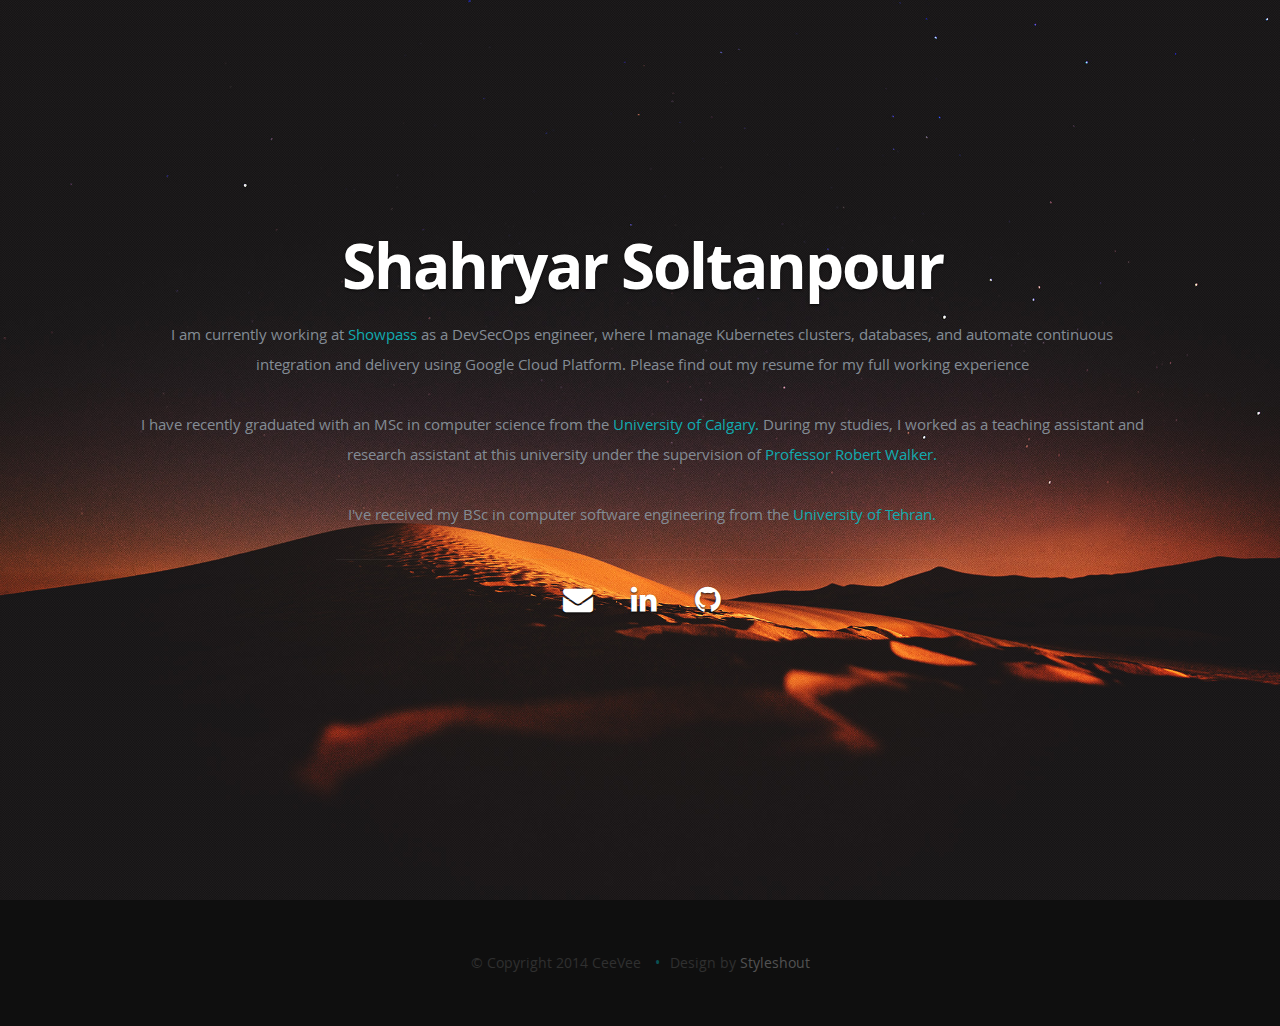
<file: index.html>
<!DOCTYPE html>
<!--[if lt IE 8 ]><html class="no-js ie ie7" lang="en"> <![endif]-->
<!--[if IE 8 ]><html class="no-js ie ie8" lang="en"> <![endif]-->
<!--[if (gte IE 8)|!(IE)]><!-->
<html class="no-js" lang="en">
<!--<![endif]-->

<head>

   <meta name="google-site-verification" content="DU5lh1lMdm0x_9gaiV_PxTn2fFIb2xQfdA_G9Hno24o" />

   <!--- Basic Page Needs
   ================================================== -->
   <meta charset="utf-8">
   <title>Shahryar Soltanpour</title>
   <meta name="description" content="Shahryar Soltanpour Personal Website">
   <meta name="author" content="Shahryar Soltanpour">
   <meta name="keywords" content="Shahryar Soltanpour,Shahryar,Soltanpour,Shahriar,Shariyar,Soltanpoor,Backtory,CDN,Software,شهریار,سلطان پور,
   سلطان‌پور,سلطانپور">

   <!-- Mobile Specific Metas
   ================================================== -->
   <meta name="viewport" content="width=device-width, initial-scale=1, maximum-scale=1">

   <!-- CSS
    ================================================== -->
   <link rel="stylesheet" href="css/default.css">
   <link rel="stylesheet" href="css/layout.css">
   <link rel="stylesheet" href="css/media-queries.css">
   <link rel="stylesheet" href="css/magnific-popup.css">

   <!-- Script
   ================================================== -->
   <script src="js/modernizr.js"></script>

   <!-- Favicons
	================================================== -->
   <link rel="shortcut icon" href="favicon.png">

</head>

<body>

   <!-- Header
   ================================================== -->
   <header id="home" style="height: 100%">

      <div class="row banner">
         <div class="banner-text">
            <h1 class="responsive-headline">Shahryar Soltanpour</h1>
            <div class="description">
               <p>
                     I am currently working at <a target="_blank" href="https://showpass.com">Showpass</a> as a DevSecOps engineer, where I manage Kubernetes clusters, databases, and automate continuous integration and delivery using Google Cloud Platform.
                     Please find out my resume for my full working experience
                  </p>
               <p>
                  I have recently graduated with an MSc in computer science from the <a target="_blank" href="https://contacts.ucalgary.ca/info/cpsc/profiles/1-10169359">University of Calgary.</a> During my studies, I worked as a teaching assistant and research assistant at this university under the supervision of <a target="_blank" href="https://contacts.ucalgary.ca/info/cpsc/profiles/102-3636">Professor Robert Walker.</a>
                  <p />
                  <p>
                     I've received my BSc in computer software engineering from the <a target="_blank" href="https://ut.ac.ir">University of
                     Tehran.</a>
                  </p>
               </div>
               <hr />
               <ul class="social">
                  <li><a href="mailto:shahryar.soltanpour@gmail.com"><i class="fa fa-envelope"></i></a></li>

                  <li><a target="_blank" href="https://linkedin.com/in/soltanpour"><i class="fa fa-linkedin"></i></a>
                  </li>
                  <li><a target="_blank" href="https://github.com/sh-soltanpour"><i class="fa fa-github"></i></a></li>
                  <!-- <li><a target="_blank" href="https://telegram.me/ShahryarSoltanpour"><i
                           class="fa fa-paper-plane"></i></a></li> -->
                  <!-- <li><a target="_blank" href="https://twitter.com/_shahryar_s"><i
                           class="fa fa-twitter"></i></a></li>          -->
                  <!-- <li><a target="_blank" href="https://instagram.com/shahryar.soltanpour"><i
                           class="fa fa-instagram"></i></a></li> -->

               </ul>
<!--               <div class="download">-->
<!--                  <p>-->
<!--                     <a href="Shahryar-Soltanpour-Resume.pdf" class="button" style="background: #fff; color: #777"><i-->
<!--                           class="fa fa-download"></i> Download Resume</a>-->
<!--                  </p>-->
<!--               </div>-->
         </div>
      </div>

   </header> <!-- Header End -->
   <footer>

      <div class="row">

         <div class="twelve columns">

            <ul class="copyright">
               <li>&copy; Copyright 2014 CeeVee</li>
               <li>Design by <a title="Styleshout" href="http://www.styleshout.com/">Styleshout</a></li>
            </ul>

         </div>

      </div>

   </footer> <!-- Footer End-->


   <!-- Java Script
   ================================================== -->
   <script src="https://ajax.googleapis.com/ajax/libs/jquery/1.10.2/jquery.min.js"></script>
   <script>window.jQuery || document.write('<script src="js/jquery-1.10.2.min.js"><\/script>')</script>
   <script type="text/javascript" src="js/jquery-migrate-1.2.1.min.js"></script>

   <script src="js/jquery.flexslider.js"></script>
   <script src="js/waypoints.js"></script>
   <script src="js/jquery.fittext.js"></script>
   <script src="js/magnific-popup.js"></script>
   <script src="js/init.js"></script>

</body>

</html>
</file>
<file: css/default.css>
/*
=====================================================================
*   Ceevee v1.0 Default Stylesheet
*   url: styleshout.com
*   03-17-2014
=====================================================================

TOC:
a. Webfonts and Icon fonts
b. Reset
c. Default Styles
   1. Basic
   2. Typography
   3. Links
   4. Images
   5. Buttons
   6. Forms
d. Grid
e. Others
   1. Clearing
   2. Misc

=====================================================================  */

/* ------------------------------------------------------------------ */
/* a. Webfonts and Icon fonts
 ------------------------------------------------------------------ */

@import url("fonts.css");
@import url("fontello/css/fontello.css");
@import url("font-awesome/css/font-awesome.min.css");

/* ------------------------------------------------------------------
/* b. Reset
      Adapted from:
      Normalize.css - https://github.com/necolas/normalize.css/
      HTML5 Doctor Reset - html5doctor.com/html-5-reset-stylesheet/
/* ------------------------------------------------------------------ */

html, body, div, span, object, iframe,
h1, h2, h3, h4, h5, h6, p, blockquote, pre,
abbr, address, cite, code,
del, dfn, em, img, ins, kbd, q, samp,
small, strong, sub, sup, var,
b, i,
dl, dt, dd, ol, ul, li,
fieldset, form, label, legend,
table, caption, tbody, tfoot, thead, tr, th, td,
article, aside, canvas, details, figcaption, figure,
footer, header, hgroup, menu, nav, section, summary,
time, mark, audio, video {
   margin: 0;
   padding: 0;
   border: 0;
   outline: 0;
   font-size: 100%;
   vertical-align: baseline;
   background: transparent;
}

article,aside,details,figcaption,figure,
footer,header,hgroup,menu,nav,section {
   display: block;
}

audio,
canvas,
video {
   display: inline-block;
}

audio:not([controls]) {
   display: none;
   height: 0;
}

[hidden] { display: none; }

code, kbd, pre, samp {
   font-family: monospace, serif;
   font-size: 1em;
}

pre {
   white-space: pre;
   white-space: pre-wrap;
   word-wrap: break-word;
}

blockquote, q { quotes: &#8220 &#8220; }

blockquote:before, blockquote:after,
q:before, q:after {
   content: '';
   content: none;
}

ins {
   background-color: #ff9;
   color: #000;
   text-decoration: none;
}

mark {
   background-color: #A7F4F6;
   color: #555;
}

del { text-decoration: line-through; }

abbr[title], dfn[title] {
   border-bottom: 1px dotted;
   cursor: help;
}

table {
   border-collapse: collapse;
   border-spacing: 0;
}


/* ------------------------------------------------------------------ */
/* c. Default and Basic Styles
      Adapted from:
      Skeleton CSS Framework - http://www.getskeleton.com/
      Typeplate Typographic Starter Kit - http://typeplate.com/
/* ------------------------------------------------------------------ */

/*  1. Basic  ------------------------------------------------------- */

*,
*:before,
*:after {
   -moz-box-sizing: border-box;
   -webkit-box-sizing: border-box;
   box-sizing: border-box;
}

html {
   font-size: 62.5%;
   -webkit-font-smoothing: antialiased;
}

body {
   background: #fff;
   font-family: 'opensans-regular', sans-serif;
   font-weight: normal;
   font-size: 15px;
   line-height: 30px;
	color: #838C95;

   -webkit-font-smoothing: antialiased; /* Fix for webkit rendering */
	-webkit-text-size-adjust: 100%;
}

/*  2. Typography
       Vertical rhythm with leading derived from 6
--------------------------------------------------------------------- */

h1, h2, h3, h4, h5, h6 {
   color: #313131;
	font-family: 'opensans-bold', sans-serif;
   font-weight: normal;
}
h1 a, h2 a, h3 a, h4 a, h5 a, h6 a { font-weight: inherit; }
h1 { font-size: 38px; line-height: 42px; margin-bottom: 12px; letter-spacing: -1px; }
h2 { font-size: 28px; line-height: 36px; margin-bottom: 6px; }
h3 { font-size: 22px; line-height: 30px; margin-bottom: 12px; }
h4 { font-size: 20px; line-height: 30px; margin-bottom: 6px; }
h5 { font-size: 18px; line-height: 30px; }
h6 { font-size: 14px; line-height: 30px; }
.subheader { }

p { margin: 0 0 30px 0; }
p img { margin: 0; }
p.lead {
   font: 19px/36px 'opensans-light', sans-serif;
   margin-bottom: 18px;
}

/* for 'em' and 'strong' tags, font-size and line-height should be same with
the body tag due to rendering problems in some browsers */
em { font: 15px/30px 'opensans-italic', sans-serif; }
strong, b { font: 15px/30px 'opensans-bold', sans-serif; }
small { font-size: 11px; line-height: inherit; }

/*	Blockquotes */
blockquote {
   margin: 30px 0px;
   padding-left: 40px;
   position: relative;
}
blockquote:before {
   content: "\201C";
   opacity: 0.45;
   font-size: 80px;
   line-height: 0px;
   margin: 0;
   font-family: arial, sans-serif;

   position: absolute;
   top:  30px;
	left: 0;
}
blockquote p {
   font-family: 'librebaskerville-italic', serif;
   padding: 0;
   font-size: 18px;
   line-height: 36px;
}
blockquote cite {
   display: block;
   font-size: 12px;
   font-style: normal;
   line-height: 18px;
}
blockquote cite:before { content: "\2014 \0020"; }
blockquote cite a,
blockquote cite a:visited { color: #8B9798; border: none }

/* ---------------------------------------------------------------------
/*  Pull Quotes Markup
/*
    <aside class="pull-quote">
		<blockquote>
			<p></p>
		</blockquote>
	 </aside>
/*
/* --------------------------------------------------------------------- */
.pull-quote {
   position: relative;
	padding: 18px 30px 18px 0px;
}
.pull-quote:before,
.pull-quote:after {
	height: 1em;
	opacity: 0.45;
	position: absolute;
	font-size: 80px;
   font-family: Arial, Sans-Serif;
}
.pull-quote:before {
	content: "\201C";
	top:  33px;
	left: 0;
}
.pull-quote:after {
	content: '\201D';
	bottom: -33px;
	right: 0;
}
.pull-quote blockquote {
   margin: 0;
}
.pull-quote blockquote:before {
   content: none;
}

/* Abbreviations */
abbr {
   font-family: 'opensans-bold', sans-serif;
	font-variant: small-caps;
	text-transform: lowercase;
   letter-spacing: .5px;
	color: gray;
}
abbr:hover { cursor: help; }

/* drop cap */
.drop-cap:first-letter {
	float: left;
	margin: 0;
	padding: 14px 6px 0 0;
	font-size: 84px;
	font-family: /* Copperplate */ 'opensans-bold', sans-serif;
   line-height: 60px;
	text-indent: 0;
	background: transparent;
	color: inherit;
}

hr { border: solid #E3E3E3; border-width: 1px 0 0; clear: both; margin: 11px 0 30px; height: 0; }


/*  3. Links  ------------------------------------------------------- */

a, a:visited {
   text-decoration: none;
   outline: 0;
   color: #11ABB0;

   -webkit-transition: color .3s ease-in-out;
   -moz-transition: color .3s ease-in-out;
   -o-transition: color .3s ease-in-out;
   transition: color .3s ease-in-out;
}
a:hover, a:focus { color: #313131; }
p a, p a:visited { line-height: inherit; }


/*  4. List  --------------------------------------------------------- */

ul, ol { margin-bottom: 24px; margin-top: 12px; }
ul { list-style: none outside; }
ol { list-style: decimal; }
ol, ul.square, ul.circle, ul.disc { margin-left: 30px; }
ul.square { list-style: square outside; }
ul.circle { list-style: circle outside; }
ul.disc { list-style: disc outside; }
ul ul, ul ol,
ol ol, ol ul { margin: 6px 0 6px 30px; }
ul ul li, ul ol li,
ol ol li, ol ul li { margin-bottom: 6px; }
li { line-height: 18px; margin-bottom: 12px; }
ul.large li { }
li p { }

/* ---------------------------------------------------------------------
/*  Stats Tab Markup

    <ul class="stats-tabs">
		<li><a href="#">[value]<b>[name]</b></a></li>
	 </ul>

    Extend this object into your markup.
/*
/* --------------------------------------------------------------------- */
.stats-tabs {
   padding: 0;
   margin: 24px 0;
}
.stats-tabs li {
	display: inline-block;
	margin: 0 10px 18px 0;
	padding: 0 10px 0 0;
	border-right: 1px solid #ccc;
}
.stats-tabs li:last-child {
	margin: 0;
	padding: 0;
	border: none;
}
.stats-tabs li a {
	display: inline-block;
	font-size: 22px;
	font-family: 'opensans-bold', sans-serif;
   border: none;
   color: #313131;
}
.stats-tabs li a:hover {
   color:#11ABB0;
}
.stats-tabs li a b {
	display: block;
	margin: 6px 0 0 0;
	font-size: 13px;
	font-family: 'opensans-regular', sans-serif;
   color: #8B9798;
}

/* definition list */
dl { margin: 12px 0; }
dt { margin: 0; color:#11ABB0; }
dd { margin: 0 0 0 20px; }

/* Lining Definition Style Markup */
.lining dt,
.lining dd {
	display: inline;
	margin: 0;
}
.lining dt + dt:before,
.lining dd + dt:before {
	content: "\A";
	white-space: pre;
}
.lining dd + dd:before {
	content: ", ";
}
.lining dd:before {
	content: ": ";
	margin-left: -0.2em;
}

/* Dictionary Definition Style Markup */
.dictionary-style dt {
	display: inline;
	counter-reset: definitions;
}
.dictionary-style dt + dt:before {
	content: ", ";
	margin-left: -0.2em;
}
.dictionary-style dd {
	display: block;
	counter-increment: definitions;
}
.dictionary-style dd:before {
	content: counter(definitions, decimal) ". ";
}

/* Pagination */
.pagination {
   margin: 36px auto;
   text-align: center;
}
.pagination ul li {
   display: inline-block;
   margin: 0;
   padding: 0;
}
.pagination .page-numbers {
   font: 15px/18px 'opensans-bold', sans-serif;
   display: inline-block;
   padding: 6px 10px;
   margin-right: 3px;
   margin-bottom: 6px;
	color: #6E757C;
	background-color: #E6E8EB;

	-webkit-transition: all 200ms ease-in-out;
	-moz-transition: all 200ms ease-in-out;
	-o-transition: all 200ms ease-in-out;
	-ms-transition: all 200ms ease-in-out;
	transition: all 200ms ease-in-out;

   -moz-border-radius: 3px;
   -webkit-border-radius: 3px;
   -khtml-border-radius: 3px;
	border-radius: 3px;
}
.pagination .page-numbers:hover {
   background: #838A91;
   color: #fff;
}
.pagination .current,
.pagination .current:hover {
   background-color: #11ABB0;
   color: #fff;
}
.pagination .inactive,
.pagination .inactive:hover {
   background-color: #E6E8EB;
	color: #A9ADB2;
}
.pagination .prev, .pagination .next {}

/*  5. Images  --------------------------------------------------------- */

img {
   max-width: 100%;
   height: auto;
}
img.pull-right { margin: 12px 0px 0px 18px; }
img.pull-left { margin: 12px 18px 0px 0px; }

/*  6. Buttons  --------------------------------------------------------- */

.button,
.button:visited,
button,
input[type="submit"],
input[type="reset"],
input[type="button"] {
   font: 16px/30px 'opensans-bold', sans-serif;
   background: #11ABB0;
   display: inline-block;
	text-decoration: none;
   letter-spacing: 0;
   color: #fff;
	padding: 12px 20px;
	margin-bottom: 18px;
   border: none;
   cursor: pointer;
   height: auto;

   -webkit-transition: all .2s ease-in-out;
	-moz-transition: all .2s ease-in-out;
	-o-transition: all .2s ease-in-out;
	-ms-transition: all .2s ease-in-out;
	transition: all .2s ease-in-out;

   -moz-border-radius: 3px;
   -webkit-border-radius: 3px;
   -khtml-border-radius: 3px;
   border-radius: 3px;
}

.button:hover,
button:hover,
input[type="submit"]:hover,
input[type="reset"]:hover,
input[type="button"]:hover {
   background: #3d4145;
   color: #fff;
}

.button:active,
button:active,
input[type="submit"]:active,
input[type="reset"]:active,
input[type="button"]:active {
   background: #3d4145;
   color: #fff;
}

.button.full-width,
button.full-width,
input[type="submit"].full-width,
input[type="reset"].full-width,
input[type="button"].full-width {
	width: 100%;
	padding-left: 0 !important;
	padding-right: 0 !important;
	text-align: center;
}

/* Fix for odd Mozilla border & padding issues */
button::-moz-focus-inner,
input::-moz-focus-inner {
    border: 0;
    padding: 0;
}


/*  7. Forms  --------------------------------------------------------- */

form { margin-bottom: 24px; }
fieldset { margin-bottom: 24px; }

input[type="text"],
input[type="password"],
input[type="email"],
textarea,
select {
   display: block;
   padding: 18px 15px;
   margin: 0 0 24px 0;
   border: 0;
   outline: none;
   vertical-align: middle;
   min-width: 225px;
	max-width: 100%;
   font-size: 15px;
   line-height: 24px;
	color: #647373;
	background: #D3D9D9;

}

/* select { padding: 0;
   width: 220px;
   } */

input[type="text"]:focus,
input[type="password"]:focus,
input[type="email"]:focus,
textarea:focus {
   color: #B3B7BC;
	background-color: #3d4145;
}

textarea { min-height: 220px; }

label,
legend {
   font: 16px/24px 'opensans-bold', sans-serif;
	margin: 12px 0;
   color: #3d4145;
   display: block;
}
label span,
legend span {
	color: #8B9798;
   font: 14px/24px 'opensans-regular', sans-serif;
}

input[type="checkbox"],
input[type="radio"] {
    font-size: 15px;
    color: #737373;
}

input[type="checkbox"] { display: inline; }

/* ------------------------------------------------------------------ */
/* d. Grid
---------------------------------------------------------------------
   gutter = 40px.
/* ------------------------------------------------------------------ */

/* default
--------------------------------------------------------------- */
.row {
   width: 96%;
   max-width: 1020px;
   margin: 0 auto;
}
/* fixed width for IE8 */
.ie .row { width: 1000px ; }

.narrow .row { max-width: 980px; }

.row .row { width: auto; max-width: none; margin: 0 -20px; }

/* row clearing */
.row:before,
.row:after {
    content: " ";
    display: table;
}
.row:after {
    clear: both;
}

.column, .columns {
   position: relative;
   padding: 0 20px;
   min-height: 1px;
   float: left;
}
.column.centered, .columns.centered  {
    float: none;
    margin: 0 auto;
}

/* removed gutters */
.row.collapsed > .column,
.row.collapsed > .columns,
.column.collapsed, .columns.collapsed  { padding: 0; }

[class*="column"] + [class*="column"]:last-child { float: right; }
[class*="column"] + [class*="column"].end { float: right; }

/* column widths */
.row .one         { width: 8.33333%; }
.row .two         { width: 16.66667%; }
.row .three       { width: 25%; }
.row .four        { width: 33.33333%; }
.row .five        { width: 41.66667%; }
.row .six         { width: 50%; }
.row .seven       { width: 58.33333%; }
.row .eight       { width: 66.66667%; }
.row .nine        { width: 75%; }
.row .ten         { width: 83.33333%; }
.row .eleven      { width: 91.66667%; }
.row .twelve      { width: 100%; }

/* Offsets */
.row .offset-1    { margin-left: 8.33333%; }
.row .offset-2    { margin-left: 16.66667%; }
.row .offset-3    { margin-left: 25%; }
.row .offset-4    { margin-left: 33.33333%; }
.row .offset-5    { margin-left: 41.66667%; }
.row .offset-6    { margin-left: 50%; }
.row .offset-7    { margin-left: 58.33333%; }
.row .offset-8    { margin-left: 66.66667%; }
.row .offset-9    { margin-left: 75%; }
.row .offset-10   { margin-left: 83.33333%; }
.row .offset-11   { margin-left: 91.66667%; }

/* Push/Pull */
.row .push-1      { left: 8.33333%; }
.row .pull-1      { right: 8.33333%; }
.row .push-2      { left: 16.66667%; 	}
.row .pull-2      { right: 16.66667%; }
.row .push-3      { left: 25%; }
.row .pull-3      { right: 25%;	}
.row .push-4      { left: 33.33333%; }
.row .pull-4      { right: 33.33333%; }
.row .push-5      { left: 41.66667%; }
.row .pull-5      { right: 41.66667%; }
.row .push-6      { left: 50%; }
.row .pull-6      { right: 50%; }
.row .push-7      { left: 58.33333%; }
.row .pull-7      { right: 58.33333%; }
.row .push-8      { left: 66.66667%; 	}
.row .pull-8      { right: 66.66667%; }
.row .push-9      { left: 75%; }
.row .pull-9      { right: 75%; }
.row .push-10     { left: 83.33333%; }
.row .pull-10     { right: 83.33333%; }
.row .push-11     { left: 91.66667%; }
.row .pull-11     { right: 91.66667%; }

/* block grids
--------------------------------------------------------------------- */
.bgrid-sixths [class*="column"]   { width: 16.66667%; }
.bgrid-quarters [class*="column"] { width: 25%; }
.bgrid-thirds [class*="column"]   { width: 33.33333%; }
.bgrid-halves [class*="column"]   { width: 50%; }

[class*="bgrid"] [class*="column"] + [class*="column"]:last-child { float: left; }

/* Left clearing for block grid columns - columns that changes width in
different screen sizes. Allows columns with different heights to align
properly.
--------------------------------------------------------------------- */
.first { clear: left; }   /* first column in default screen */
.s-first { clear: none; } /* first column in smaller screens */

/* smaller screens
--------------------------------------------------------------- */
@media only screen and (max-width: 900px) {

   /* block grids on small screens */
   .s-bgrid-sixths [class*="column"]   { width: 16.66667%; }
   .s-bgrid-quarters [class*="column"] { width: 25%; }
   .s-bgrid-thirds [class*="column"]   { width: 33.33333%; }
   .s-bgrid-halves [class*="column"]   { width: 50%; }

   /* block grids left clearing */
   .first { clear: none; }
   .s-first { clear: left; }

}

/* mobile wide/smaller tablets
--------------------------------------------------------------- */
@media only screen and (max-width: 767px) {

   .row {
	   width: 460px;
	   margin: 0 auto;
      padding: 0;
	}
   .column, .columns {
	   width: auto !important;
	   float: none;
	   margin-left: 0;
	   margin-right: 0;
      padding: 0 30px;
   }
   .row .row { width: auto; max-width: none; margin: 0 -30px; }

   [class*="column"] + [class*="column"]:last-child { float: none; }
   [class*="bgrid"] [class*="column"] + [class*="column"]:last-child { float: none; }

   /* Offsets */
   .row .offset-1    { margin-left: 0%; }
   .row .offset-2    { margin-left: 0%; }
   .row .offset-3    { margin-left: 0%; }
   .row .offset-4    { margin-left: 0%; }
   .row .offset-5    { margin-left: 0%; }
   .row .offset-6    { margin-left: 0%; }
   .row .offset-7    { margin-left: 0%; }
   .row .offset-8    { margin-left: 0%; }
   .row .offset-9    { margin-left: 0%; }
   .row .offset-10   { margin-left: 0%; }
   .row .offset-11   { margin-left: 0%; }
}

/* mobile narrow
--------------------------------------------------------------- */
@media only screen and (max-width: 460px) {

   .row { width: auto; }

}

/* larger screens
--------------------------------------------------------------- */
@media screen and (min-width: 1200px) {

   .wide .row { max-width: 1180px; }

}

/* ------------------------------------------------------------------ */
/* e. Others
/* ------------------------------------------------------------------ */

/*  1. Clearing
    (http://nicolasgallagher.com/micro-clearfix-hack/
--------------------------------------------------------------------- */

.cf:before,
.cf:after {
    content: " ";
    display: table;
}
.cf:after {
    clear: both;
}

/*  2. Misc -------------------------------------------------------- */

.remove-bottom { margin-bottom: 0 !important; }
.half-bottom { margin-bottom: 12px !important; }
.add-bottom { margin-bottom: 24px !important; }
.no-border { border: none; }

.text-center  { text-align: center !important; }
.text-left    { text-align: left !important; }
.text-right   { text-align: right !important; }
.pull-left    { float: left !important; }
.pull-right   { float: right !important; }
.align-center {
	margin-left: auto !important;
	margin-right: auto !important;
	text-align: center !important;
}
</file>
<file: css/layout.css>
/*
=====================================================================
*   Ceevee v1.0 Layout Stylesheet
*   url: styleshout.com
*   03-18-2014
=====================================================================

   TOC:
   a. General Styles
   b. Header Styles
   c. About Section
   d. Resume Section
   e. Portfolio Section
   f. Call To Action Section
   g. Testimonials Section
   h. Contact Section
   i. Footer

===================================================================== */

/* ------------------------------------------------------------------ */
/* a. General Styles
/* ------------------------------------------------------------------ */

body { background: #0f0f0f; }

/* ------------------------------------------------------------------ */
/* b. Header Styles
/* ------------------------------------------------------------------ */

header {
   position: relative;
   height: 800px;
   min-height: 500px;
   width: 100%;
   background: #161415 url(../images/header-background.jpg) no-repeat top center;
   background-size: cover !important;
	-webkit-background-size: cover !important;
   text-align: center;
   overflow: hidden;
}

/* vertically center banner section */
header:before {
   content: '';
   display: inline-block;
   vertical-align: middle;
   height: 100%;
}
header .banner {
   display: inline-block;
   vertical-align: middle;
   margin: 0 auto;
   width: 85%;
   padding-bottom: 30px;s
   text-align: center;
}

header .banner-text { width: 100%; }
header .banner-text h1 {
   font: 90px/1.1em 'opensans-bold', sans-serif;
   color: #fff;
   letter-spacing: -2px;
   margin: 0 auto 18px auto;
   text-shadow: 0px 1px 3px rgba(0, 0, 0, .8);
}
header .banner-text h3 {
   font: 18px/1.9em 'librebaskerville-regular', serif;
   color: #A8A8A8;
   margin: 0 auto;
   width: 70%;
   text-shadow: 0px 1px 2px rgba(0, 0, 0, .5);
}
header .banner-text h3 span,
header .banner-text h3 a {
   color: #fff;
}
header .banner-text hr {
   width: 60%;
   margin: 18px auto 24px auto;
   border-color: #2F2D2E;
   border-color: rgba(150, 150, 150, .1);
}

/* header social links */
header .social {
   margin: 24px 0;
   padding: 0;
   font-size: 30px;
   text-shadow: 0px 1px 2px rgba(0, 0, 0, .8);
}
header .social li {
   display: inline-block;
   margin: 0 15px;
   padding: 0;
}
header .social li a { color: #fff; }
header .social li a:hover { color: #11ABB0; }

/* scrolldown link */
header .scrolldown a {
   position: absolute;
   bottom: 30px;
   left: 50%;
   margin-left: -29px;
   color: #fff;
   display: block;
   height: 42px;
   width: 42px;
   font-size: 42px;
   line-height: 42px;
   color: #fff;
   border-radius: 100%;

   -webkit-transition: all .3s ease-in-out;
   -moz-transition: all .3s ease-in-out;
   -o-transition: all .3s ease-in-out;
   transition: all .3s ease-in-out;
}
header .scrolldown a:hover { color: #11ABB0; }

/* primary navigation
--------------------------------------------------------------------- */
#nav-wrap ul, #nav-wrap li, #nav-wrap a {
	 margin: 0;
	 padding: 0;
	 border: none;
	 outline: none;
}

/* nav-wrap */
#nav-wrap {
   font: 12px 'opensans-bold', sans-serif;
   width: 100%;
   text-transform: uppercase;
   letter-spacing: 2.5px;
   margin: 0 auto;
   z-index: 100;
   position: fixed;
   left: 0;
   top: 0;
}
.opaque { background-color: #333; }

/* hide toggle button */
#nav-wrap > a.mobile-btn { display: none; }

ul#nav {
   min-height: 48px;
   width: auto;

   /* center align the menu */
   text-align: center;
}
ul#nav li {
   position: relative;
   list-style: none;
   height: 48px;
   display: inline-block;
}

/* Links */
ul#nav li a {

/* 8px padding top + 8px padding bottom + 32px line-height = 48px */

   display: inline-block;
   padding: 8px 13px;
   line-height: 32px;
	text-decoration: none;
   text-align: left;
   color: #fff;

	-webkit-transition: color .2s ease-in-out;
	-moz-transition: color .2s ease-in-out;
	-o-transition: color .2s ease-in-out;
	-ms-transition: color .2s ease-in-out;
	transition: color .2s ease-in-out;
}

ul#nav li a:active { background-color: transparent !important; }
ul#nav li.current a { color: #F06000; }


/* ------------------------------------------------------------------ */
/* c. About Section
/* ------------------------------------------------------------------ */

#about {
   background: #2B2B2B;
   padding-top: 96px;
   padding-bottom: 66px;
   overflow: hidden;
}

#about a, #about a:visited  { color: #fff; }
#about a:hover, #about a:focus { color: #11ABB0; }

#about h2 {
   font: 22px/30px 'opensans-bold', sans-serif;
   color: #fff;
   margin-bottom: 12px;
}
#about p {
   line-height: 30px;
   color: #7A7A7A;
}
#about .profile-pic {
   position: relative;
   width: 120px;
   height: 120px;
   border-radius: 100%;
}
#about .contact-details { width: 41.66667%; }
#about .download {
   width: 58.33333%;
   padding-top: 6px;
}
#about .main-col { padding-right: 5%; }
#about .download .button {
   margin-top: 6px;
   background: #444;
}
#about .download .button:hover {
   background: #fff;
   color: #2B2B2B;
}
#about .download .button i {
   margin-right: 15px;
   font-size: 20px;
}


/* ------------------------------------------------------------------ */
/* d. Resume Section
/* ------------------------------------------------------------------ */

#resume {
   background: #fff;
   padding-top: 90px;
   padding-bottom: 72px;
   overflow: hidden;
}

#resume a, #resume a:visited  { color: #11ABB0; }
#resume a:hover, #resume a:focus { color: #313131; }

#resume h1 {
   font: 18px/24px 'opensans-bold', sans-serif;
   text-transform: uppercase;
   letter-spacing: 1px;
}
#resume h1 span {
   border-bottom: 3px solid #11ABB0;
   padding-bottom: 6px;
}
#resume h3 {
   font: 25px/30px 'opensans-bold', sans-serif;
}

#resume .header-col { padding-top: 9px; }
#resume .main-col { padding-right: 10%; }

.education, .work {
   margin-bottom: 48px;
   padding-bottom: 24px;
   border-bottom: 1px solid #E8E8E8;
}
#resume .info {
   font: 16px/24px 'librebaskerville-italic', serif;
   color: #6E7881;
   margin-bottom: 18px;
   margin-top: 9px;
}
#resume .info span {
   margin-right: 5px;
   margin-left: 5px;
}
#resume .date {
   font: 15px/24px 'opensans-regular', sans-serif;
   margin-top: 6px;
}

/*----------------------------------------------*/
/*	Skill Bars
/*----------------------------------------------*/

.bars {
	width: 95%;
	float: left;
	padding: 0;
	text-align: left;
}
.bars .skills {
  	margin-top: 36px;
   list-style: none;
}
.bars li {
   position: relative;
  	margin-bottom: 60px;
  	background: #ccc;
  	height: 42px;
  	border-radius: 3px;
}
.bars li em {
	font: 15px 'opensans-bold', sans-serif;
   color: #313131;
	text-transform: uppercase;
   letter-spacing: 2px;
	font-weight: normal;
   position: relative;
	top: -36px;
}
.bar-expand {
   position: absolute;
   left: 0;
   top: 0;

   margin: 0;
   padding-right: 24px;
  	background: #313131;
   display: inline-block;
  	height: 42px;
   line-height: 42px;
   border-radius: 3px 0 0 3px;
}

.photoshop {
  	width: 60%;
  	-moz-animation: photoshop 2s ease;
  	-webkit-animation: photoshop 2s ease;
}
.illustrator {
  	width: 55%;
  	-moz-animation: illustrator 2s ease;
  	-webkit-animation: illustrator 2s ease;
}
.wordpress {
  	width: 50%;
  	-moz-animation: wordpress 2s ease;
  	-webkit-animation: wordpress 2s ease;
}
.css {
  	width: 90%;
  	-moz-animation: css 2s ease;
  	-webkit-animation: css 2s ease;
}
.html5 {
  	width: 80%;
  	-moz-animation: html5 2s ease;
  	-webkit-animation: html5 2s ease;
}
.jquery {
  	width: 50%;
  	-moz-animation: jquery 2s ease;
  	-webkit-animation: jquery 2s ease;
}

@-moz-keyframes photoshop {
  0%   { width: 0px;  }
  100% { width: 60%;  }
}
@-moz-keyframes illustrator {
  0%   { width: 0px;  }
  100% { width: 55%;  }
}
@-moz-keyframes wordpress {
  0%   { width: 0px;  }
  100% { width: 50%;  }
}
@-moz-keyframes css {
  0%   { width: 0px;  }
  100% { width: 90%;  }
}
@-moz-keyframes html5 {
  0%   { width: 0px;  }
  100% { width: 80%;  }
}
@-moz-keyframes jquery {
  0%   { width: 0px;  }
  100% { width: 50%;  }
}

@-webkit-keyframes photoshop {
  0%   { width: 0px;  }
  100% { width: 60%;  }
}
@-webkit-keyframes illustrator {
  0%   { width: 0px;  }
  100% { width: 55%;  }
}
@-webkit-keyframes wordpress {
  0%   { width: 0px;  }
  100% { width: 50%;  }
}
@-webkit-keyframes css {
  0%   { width: 0px;  }
  100% { width: 90%;  }
}
@-webkit-keyframes html5 {
  0%   { width: 0px;  }
  100% { width: 80%;  }
}
@-webkit-keyframes jquery {
  0%   { width: 0px;  }
  100% { width: 50%;  }
}

/* ------------------------------------------------------------------ */
/* e. Portfolio Section
/* ------------------------------------------------------------------ */

#portfolio {
   background: #ebeeee;
   padding-top: 90px;
   padding-bottom: 60px;
}
#portfolio h1 {
   font: 15px/24px 'opensans-semibold', sans-serif;
   text-transform: uppercase;
   letter-spacing: 1px;
   text-align: center;
   margin-bottom: 48px;
   color: #95A3A3;
}

/* Portfolio Content */
#portfolio-wrapper .columns { margin-bottom: 36px; }
.portfolio-item .item-wrap {
   background: #fff;
   overflow: hidden;
   position: relative;

   -webkit-transition: all 0.3s ease-in-out;
	-moz-transition: all 0.3s ease-in-out;
	-o-transition: all 0.3s ease-in-out;
	-ms-transition: all 0.3s ease-in-out;
	transition: all 0.3s ease-in-out;
}
.portfolio-item .item-wrap a {
   display: block;
   cursor: pointer;
}

/* overlay */
.portfolio-item .item-wrap .overlay {
   position: absolute;
   left: 0;
   top: 0;
   width: 100%;
   height: 100%;

	opacity: 0;
	-moz-opacity: 0;
	filter:alpha(opacity=0);

   -webkit-transition: opacity 0.3s ease-in-out;
	-moz-transition: opacity 0.3s ease-in-out;
	-o-transition: opacity 0.3s ease-in-out;
	transition: opacity 0.3s ease-in-out;

   background: url(../images/overlay-bg.png) repeat;
}
.portfolio-item .item-wrap .link-icon {
   display: block;
   color: #fff;
   height: 30px;
   width: 30px;
   font-size: 18px;
   line-height: 30px;
   text-align: center;

   opacity: 0;
	-moz-opacity: 0;
	filter:alpha(opacity=0);

   -webkit-transition: opacity 0.3s ease-in-out;
	-moz-transition: opacity 0.3s ease-in-out;
	-o-transition: opacity 0.3s ease-in-out;
	transition: opacity 0.3s ease-in-out;

   position: absolute;
   top: 50%;
   left: 50%;
   margin-left: -15px;
   margin-top: -15px;
}
.portfolio-item .item-wrap img {
   vertical-align: bottom;
}
.portfolio-item .portfolio-item-meta { padding: 18px }
.portfolio-item .portfolio-item-meta h5 {
   font: 14px/21px 'opensans-bold', sans-serif;
   color: #fff;
}
.portfolio-item .portfolio-item-meta p {
   font: 12px/18px 'opensans-light', sans-serif;
   color: #c6c7c7;
   margin-bottom: 0;
}

/* on hover */
.portfolio-item:hover .overlay {
	opacity: 1;
	-moz-opacity: 1;
	filter:alpha(opacity=100);
}
.portfolio-item:hover .link-icon {
   opacity: 1;
	-moz-opacity: 1;
	filter:alpha(opacity=100);
}

/* popup modal */
.popup-modal {
	max-width: 550px;
	background: #fff;
	position: relative;
	margin: 0 auto;
}
.popup-modal .description-box { padding: 12px 36px 18px 36px; }
.popup-modal .description-box h4 {
   font: 15px/24px 'opensans-bold', sans-serif;
	margin-bottom: 12px;
   color: #111;
}
.popup-modal .description-box p {
	font: 14px/24px 'opensans-regular', sans-serif;
   color: #A1A1A1;
   margin-bottom: 12px;
}
.popup-modal .description-box .categories {
   font: 11px/21px 'opensans-light', sans-serif;
   color: #A1A1A1;
   text-transform: uppercase;
   letter-spacing: 2px;
   display: block;
   text-align: left;
}
.popup-modal .description-box .categories i {
   margin-right: 8px;
}
.popup-modal .link-box {
   padding: 18px 36px;
   background: #111;
   text-align: left;
}
.popup-modal .link-box a {
   color: #fff;
	font: 11px/21px 'opensans-bold', sans-serif;
	text-transform: uppercase;
   letter-spacing: 3px;
   cursor: pointer;
}
.popup-modal a:hover {	color: #00CCCC; }
.popup-modal a.popup-modal-dismiss { margin-left: 24px; }


/* fadein/fadeout effect for modal popup
/* ------------------------------------------------------------------ */

/* content at start */
.mfp-fade.mfp-wrap .mfp-content .popup-modal {
   opacity: 0;
   -webkit-transition: all 200ms ease-in-out;
	-moz-transition: all 200ms ease-in-out;
	-o-transition: all 200ms ease-in-out;
	-ms-transition: all 200ms ease-in-out;
   transition: all 200ms ease-in-out;
}
/* content fadein */
.mfp-fade.mfp-wrap.mfp-ready .mfp-content .popup-modal {
   opacity: 1;
}
/* content fadeout */
.mfp-fade.mfp-wrap.mfp-removing .mfp-content .popup-modal {
   opacity: 0;
}

/* ------------------------------------------------------------------ */
/* f. Call To Action Section
/* ------------------------------------------------------------------ */

#call-to-action {
   background: #212121;
   padding-top: 66px;
   padding-bottom: 48px;
}
#call-to-action h1 {
   font: 18px/24px 'opensans-bold', sans-serif;
   text-transform: uppercase;
   letter-spacing: 3px;
   color: #fff;
}
#call-to-action h1 span { display: none; }
#call-to-action .header-col h1:before {
   font-family: 'FontAwesome';
   content: "\f0ac";
	padding-right: 10px;
	font-size: 72px;
   line-height: 72px;
   text-align: left;
   float: left;
   color: #fff;
}
#call-to-action .action {
   margin-top: 12px;
}
#call-to-action h2 {
   font: 28px/36px 'opensans-bold', sans-serif;
   color: #EBEEEE;
   margin-bottom: 6px;
}
#call-to-action h2 a {
   color: inherit;
}
#call-to-action p {
   color: #636363;
   font-size: 17px;
}
/*#
call-to-action .button {
	color:#fff;
   background: #0D0D0D;
}
*/
#call-to-action .button:hover,
#call-to-action .button:active {
   background: #FFFFFF;
   color: #0D0D0D;
}
#call-to-action p span {
	font-family: 'opensans-semibold', sans-serif; 
	color: #D8D8D8;
}

/* ------------------------------------------------------------------
/* g. Testimonials
/* ------------------------------------------------------------------ */

#testimonials {
   background: #1F1F1F url(../images/testimonials-bg.jpg) no-repeat center center;
   background-size: cover !important;
	-webkit-background-size: cover !important;
   background-attachment: fixed;

   position: relative;
   min-height: 200px;
   width: 100%;
   overflow: hidden;
}
#testimonials .text-container {
   padding-top: 96px;
   padding-bottom: 66px;
}
#testimonials h1 {
   font: 18px/24px 'opensans-bold', sans-serif;   
   text-transform: uppercase;
   letter-spacing: 3px;
   color: #fff;
}
#testimonials h1 span { display: none; }
#testimonials .header-col { padding-top: 9px; }
#testimonials .header-col h1:before {
   font-family: 'FontAwesome';
   content: "\f10d";
	padding-right: 10px;
	font-size: 72px;
   line-height: 72px;
   text-align: left;
   float: left;
   color: #fff;
}

/*	Blockquotes */
#testimonials blockquote {
   margin: 0 0px 30px 0px;
   padding-left: 0;
   position: relative;
   text-shadow: 0px 1px 3px rgba(0, 0, 0, 1);
}
#testimonials blockquote:before { content: none; }
#testimonials blockquote p {
   font-family: 'librebaskerville-italic', serif;
   padding: 0;
   font-size: 24px;
   line-height: 48px;
   color: #fff
}
#testimonials blockquote cite {
   display: block;
   font-size: 12px;
   font-style: normal;
   line-height: 18px;
   color: #fff;
}
#testimonials blockquote cite:before { content: "\2014 \0020"; }
#testimonials blockquote cite a,
#testimonials blockquote cite a:visited { color: #8B9798; border: none }

/* Flex Slider
/* ------------------------------------------------------------------ */

/* Reset */
.flexslider a:active,
.flexslider a:focus  { outline: none; }
.slides,
.flex-control-nav,
.flex-direction-nav { margin: 0; padding: 0; list-style: none; }
.slides li { margin: 0; padding: 0;}

/* Necessary Styles */
.flexslider {
   position: relative;
   zoom: 1;
   margin: 0;
   padding: 0;
}
.flexslider .slides { zoom: 1; }
.flexslider .slides > li { position: relative; }

/* Hide the slides before the JS is loaded. Avoids image jumping */
.flexslider .slides > li { display: none; -webkit-backface-visibility: hidden; }
/* Suggested container for slide animation setups. Can replace this with your own */
.flex-container { zoom: 1; position: relative; }

/* Clearfix for .slides */
.slides:before,
.slides:after {
   content: " ";
   display: table;
}
.slides:after {
   clear: both;
}

/* No JavaScript Fallback */
/* If you are not using another script, such as Modernizr, make sure you
 * include js that eliminates this class on page load */
.no-js .slides > li:first-child { display: block; }

/* Slider Styles */
.slides { zoom: 1; }
.slides > li {
   /*margin-right: 5px; */
   overflow: hidden;
}

/* Control Nav */
.flex-control-nav {
    width: 100%;
    position: absolute;
    bottom: -20px;
    text-align: left;
}
.flex-control-nav li {
    margin: 0 6px;
    display: inline-block;
    zoom: 1;
    *display: inline;
}
.flex-control-paging li a {
    width: 12px;
    height: 12px;
    display: block;
    background: #ddd;
    background: rgba(255, 255, 255, .3);
    cursor: pointer;
    text-indent: -9999px;
    -webkit-border-radius: 20px;
    -moz-border-radius: 20px;
    -o-border-radius: 20px;
    border-radius: 20px;
    box-shadow: inset 0 0 3px rgba(255, 255, 255, .3);
}
.flex-control-paging li a:hover {
    background: #CCC;
    background: rgba(255, 255, 255, .7);
}
.flex-control-paging li a.flex-active {
    background: #fff;
    background: rgba(255, 255, 255, .9);
    cursor: default;
}

/* ------------------------------------------------------------------ */
/* h. Contact Section
/* ------------------------------------------------------------------ */

#contact {
   background: #191919;
   padding-top: 96px;
   padding-bottom: 102px;
   color: #636363;
}
#contact .section-head { margin-bottom: 42px; }

#contact a, #contact a:visited  { color: #11ABB0; }
#contact a:hover, #contact a:focus { color: #fff; }

#contact h1 {
   font: 18px/24px 'opensans-bold', sans-serif;
   text-transform: uppercase;
   letter-spacing: 3px;
   color: #EBEEEE;
   margin-bottom: 6px;
}
#contact h1 span { display: none; }
#contact h1:before {
   font-family: 'FontAwesome';
   content: "\f0e0";
	padding-right: 10px;
	font-size: 72px;
   line-height: 72px;
   text-align: left;
   float: left;
   color: #ebeeee;
}

#contact h4 {
   font: 16px/24px 'opensans-bold', sans-serif;
   color: #EBEEEE;
   margin-bottom: 6px;
}
#contact p.lead {
   font: 18px/36px 'opensans-light', sans-serif;
   padding-right: 3%;
}
#contact .header-col { padding-top: 6px; }


/* contact form */
#contact form { margin-bottom: 30px; }
#contact label {
   font: 15px/24px 'opensans-bold', sans-serif;
   margin: 12px 0;
   color: #EBEEEE;
	display: inline-block;
	float: left;
   width: 26%;
}
#contact input,
#contact textarea,
#contact select {
   padding: 18px 20px;
	color: #eee;
	background: #373233;
	margin-bottom: 42px;
	border: 0;
	outline: none;
   font-size: 15px;
   line-height: 24px;
   width: 65%;
}
#contact input:focus,
#contact textarea:focus,
#contact select:focus {
	color: #fff;
	background-color: #11ABB0;
}
#contact button.submit {
	text-transform: uppercase;
	letter-spacing: 3px;
	color:#fff;
   background: #0D0D0D;
	border: none;
   cursor: pointer;
   height: auto;
   display: inline-block;
	border-radius: 3px;
   margin-left: 26%;
}
#contact button.submit:hover {
	color: #0D0D0D;
	background: #fff;
}
#contact span.required {
	color: #11ABB0;
	font-size: 13px;
}
#message-warning, #message-success {
   display: none;
	background: #0F0F0F;
	padding: 24px 24px;
	margin-bottom: 36px;
   width: 65%;
   margin-left: 26%;
}
#message-warning { color: #D72828; }
#message-success { color: #11ABB0; }

#message-warning i,
#message-success i {
   margin-right: 10px;
}
#image-loader {
   display: none;
   position: relative;
   left: 18px;
   top: 17px;
}


/* Twitter Feed */
#twitter {
   margin-top: 12px;
   padding: 0;
}
#twitter li {
   margin: 6px 0px 12px 0;
   line-height: 30px;
}
#twitter li span {
   display: block;
}
#twitter li b a {
   font: 13px/36px 'opensans-regular', Sans-serif;
   color: #474747 !important;
   border: none;
}


/* ------------------------------------------------------------------ */
/* i. Footer
/* ------------------------------------------------------------------ */

footer {
   padding-top: 48px;
   margin-bottom: 48px;
   color: #303030;
   font-size: 14px;
   text-align: center;
   position: relative;
}

footer a, footer a:visited { color: #525252; }
footer a:hover, footer a:focus { color: #fff; }

/* copyright */
footer .copyright {
    margin: 0;
    padding: 0;
 }
footer .copyright li {
    display: inline-block;
    margin: 0;
    padding: 0;
    line-height: 24px;
}
.ie footer .copyright li {
   display: inline;
}
footer .copyright li:before {
    content: "\2022";
    padding-left: 10px;
    padding-right: 10px;
    color: #095153;
}
footer .copyright  li:first-child:before {
    display: none;
}

/* social links */
footer .social-links {
   margin: 18px 0 30px 0;
   padding: 0;
   font-size: 30px;
}
footer .social-links li {
    display: inline-block;
    margin: 0;
    padding: 0;
    margin-left: 42px;
    color: #F06000;
}

footer .social-links li:first-child { margin-left: 0; }

/* Go To Top Button */
#go-top {
	position: absolute;
	top: -24px;
   left: 50%;
   margin-left: -30px;
}
#go-top a {
	text-decoration: none;
	border: 0 none;
	display: block;
	width: 60px;
	height: 60px;
	background-color: #525252;

	-webkit-transition: all 0.2s ease-in-out;
   -moz-transition: all 0.2s ease-in-out;
   -o-transition: all 0.2s ease-in-out;
   -ms-transition: all 0.2s ease-in-out;
   transition: all 0.2s ease-in-out;

   color: #fff;
   font-size: 21px;
   line-height: 60px;
 	border-radius: 100%;
}
#go-top a:hover { background-color: #0F9095; }
</file>
<file: css/media-queries.css>
/* ==================================================================

*   Ceevee Media Queries
*   url: styleshout.com
*   03-18-2014

/* ================================================================== */


/* screenwidth less than 1024px
--------------------------------------------------------------------- */
@media only screen and (max-width: 1024px) {

    /* header styles
   ------------------------------------------------------------------ */
   header .banner-text h1 {
      font: 80px/1.1em 'opensans-bold', sans-serif;
      letter-spacing: -1px;
      margin: 0 auto 12px auto;
   }

}

/* screenwidth less than 900px
--------------------------------------------------------------------- */
@media only screen and (max-width: 900px) {

    /* header styles
   ------------------------------------------------------------------ */
   header .banner { padding-bottom: 12px; }
   header .banner-text h1 {
      font: 78px/1.1em 'opensans-bold', sans-serif;
      letter-spacing: -1px;      
   }
   header .banner-text h3 {
      font: 17px/1.9em 'librebaskerville-regular', serif;
      width: 80%;
   }
   header .banner-text hr {
      width: 65%;
      margin: 12px auto;
   }
   /* nav-wrap */
   #nav-wrap {
      font: 11px 'opensans-bold', sans-serif;
      letter-spacing: 1.5px;
   }


   /* About Section
   ------------------------------------------------------------------- */
   #about .profile-pic {
      width: 114px;
      height: 114px;
      margin-left: 12px;
   }
   #about .contact-details { width: 50%; }
   #about .download { width: 50%; }

   /* Resume Section
   ------------------------------------------------------------------- */
   #resume h1 { font: 16px/24px 'opensans-bold', sans-serif; }
   #resume .main-col { padding-right: 5%; }   

   /* Testimonials Section
   ------------------------------------------------------------------- */
   #testimonials .header-col h1:before {
      font-size: 66px;
      line-height: 66px;
   }
   #testimonials blockquote p {
      font-size: 22px;
      line-height: 46px;      
   }

    /* Call to Action Section
   ------------------------------------------------------------------- */
   #call-to-action .header-col h1:before {
      font-size: 66px;
      line-height: 66px;
   }

   /* Contact Section
   ------------------------------------------------------------------- */
   #contact .section-head { margin-bottom: 30px; }
   #contact .header-col h1:before {
      font-size: 66px;
      line-height: 66px;
   }
   #contact .section-head p.lead { font: 17px/33px opensans-light, sans-serif; }


}

/* mobile wide/smaller tablets
---------------------------------------------------------------------- */

@media only screen and (max-width: 767px) {

   /* mobile navigation
   -------------------------------------------------------------------- */
   #nav-wrap {
      font: 12px 'opensans-bold', sans-serif;
      background: transparent !important;
      letter-spacing: 1.5px;  
      width: auto;
      position: fixed;
      top: 0;
      right: 0;
   }
   #nav-wrap > a {
	   width: 48px;
		height: 48px;
		text-align: left;
		background-color: #CC5200;
		position: relative;
      border: none;
      float: right;

      font: 0/0 a;
      text-shadow: none;
      color: transparent;

      position: relative;
      top: 0px;
      right: 30px;
   }

	#nav-wrap > a:before,
   #nav-wrap > a:after {
	   position: absolute;
		border: 2px solid #fff;
		top: 35%;
		left: 25%;
		right: 25%;
		content: '';
	}
   #nav-wrap > a:after { top: 60%; }

   /* toggle buttons */
	#nav-wrap:not( :target ) > a:first-of-type,
	#nav-wrap:target > a:last-of-type  {
	   display: block;
	}

   /* hide menu panel */
   #nav-wrap ul#nav {
      height: auto;
		display: none;
      clear: both;
      width: auto; 
      float: right;     

      position: relative;
      top: 12px;
      right: 0;
   }

   /* display menu panels */
	#nav-wrap:target > ul#nav	{
	   display: block;
      padding: 30px 20px 48px 20px;
      background: #1f2024;
      margin: 0 30px;
      clear: both;
   }

   ul#nav li {
      display: block;
      height: auto;      
      margin: 0 auto; 
      padding: 0 4%;           
      text-align: left;
      border-bottom: 1px solid #2D2E34;
      border-bottom-style: dotted; 
   }
  
   ul#nav li a {  
      display: block;    
      margin: 0;
      padding: 0;      
      margin: 12px 0; 
      line-height: 16px; /* reset line-height from 48px */
      border: none;
   }  


   /* Header Styles
   -------------------------------------------------------------------- */
   header .banner {
      padding-bottom: 12px;
      padding-top: 6px;
   }
   header .banner-text h1 { font: 68px/1.1em 'opensans-bold', sans-serif; }
   header .banner-text h3 {
      font: 16px/1.9em 'librebaskerville-regular', serif;
      width: 85%;
   }
   header .banner-text hr {
      width: 80%;
      margin: 18px auto;
   }

   /* header social links */
   header .social {
      margin: 18px 0 24px 0;
      font-size: 24px;
      line-height: 36px;      
   }
   header .social li { margin: 0 10px; }

    /* scrolldown link */
   header .scrolldown { display: none; }


   /* About Section
   -------------------------------------------------------------------- */
   #about .profile-pic { display: none; }
   #about .download .button {
      width: 100%;
      text-align: center;
      padding: 15px 20px;
   }
   #about .main-col { padding-right: 30px; }


   /* Resume Section
   --------------------------------------------------------------------- */
   #resume .header-col {
      padding-top: 0;
      margin-bottom: 48px;
      text-align: center;
   }
   #resume h1 { letter-spacing: 3px; }
   #resume .main-col { padding-right: 30px; }
   #resume h3, #resume .info { text-align: center; }
      
   .bars { width: 100%; }


   /* Call To Action Section
   /* ----------------------------------------------------------------- */
   #call-to-action { text-align: center; }
   #call-to-action h1 {
      font: 16px/24px 'opensans-bold', sans-serif;
      text-align: center;
      margin-bottom: 30px;
      text-shadow: 0px 1px 3px rgba(0, 0, 0, 1);
   }
   #call-to-action h1 span { display: block; }
   #call-to-action .header-col h1:before { content: none; }
   #call-to-action p { font-size: 15px; }


   /* Portfolio Section
   /* ----------------------------------------------------------------- */
   #portfolio-wrapper .columns { margin-bottom: 40px; }
   .popup-modal {	max-width: 85%; }


   /* Testimonials Section
   ----------------------------------------------------------------------- */
   #testimonials .text-container { text-align: center; }
   #testimonials h1 {
      font: 16px/24px 'opensans-bold', sans-serif;
      text-align: center;
      margin-bottom: 30px;
      text-shadow: 0px 1px 3px rgba(0, 0, 0, 1);
   }
   #testimonials h1 span { display: block; }
   #testimonials .header-col h1:before { content: none; }
   #testimonials blockquote { padding-bottom: 24px; }
   #testimonials blockquote p {
      font-size: 20px;
      line-height: 42px;      
   }

   /* Control Nav */
   .flex-control-nav {
      text-align: center;
      margin-left: -30px;
   }


   /* contact Section
   ----------------------------------------------------------------------- */
   #contact { padding-bottom: 66px; }
   #contact .section-head { margin-bottom: 12px; }
   #contact .section-head h1 {
      font: 16px/24px 'opensans-bold', sans-serif;            
      text-align: center;   
      margin-bottom: 30px;
      text-shadow: 0px 1px 3px rgba(0, 0, 0, 1);
   }  
   #contact h1 span { display: block; }
   #contact .header-col { padding-top: 0; }
   #contact .header-col h1:before { content: none;	}
   #contact .section-head p.lead { text-align: center;}

   /* form */
   #contact label {
      float: none;
      width: 100%;
   }
   #contact input,
   #contact textarea,
   #contact select {
     	margin-bottom: 6px;    	
      width: 100%;
   }
   #contact button.submit { margin: 30px 0 24px 0; }
   #message-warning, #message-success {
      width: 100%;
      margin-left: 0;
   }


   /* footer
   ------------------------------------------------------------------------ */
  
   /* copyright */
   footer .copyright li:before { content: none; }
   footer .copyright li { margin-right: 12px; }

   /* social links */
   footer .social-links { font-size: 22px; }
   footer .social-links li { margin-left: 18px; }

   /* Go To Top Button */
   #go-top { margin-left: -22px; }
   #go-top a {
   	width: 54px;
   	height: 54px;
      font-size: 18px;
      line-height: 54px;
   }


}

/* mobile narrow
  -------------------------------------------------------------------------- */

@media only screen and (max-width: 480px) {

   /* mobile navigation
   -------------------------------------------------------------------- */
   #nav-wrap ul#nav { width: auto; float: none; }

   /* header styles
   -------------------------------------------------------------------- */
   header .banner { padding-top: 24px; }
   header .banner-text h1 {
      font: 40px/1.1em 'opensans-bold', sans-serif;      
      margin: 0 auto 24px auto;
   }
   header .banner-text h3 {
      font: 14px/1.9em 'librebaskerville-regular', sans-serif;
      width: 90%;
   }
  
   /* header social links */
   header .social { font-size: 20px;}
   header .social li { margin: 0 6px; }

   /* footer
   ------------------------------------------------------------------------ */

   /* social links */
   footer .social-links { font-size: 20px; }
   footer .social-links li { margin-left: 14px; }   

}
</file>
